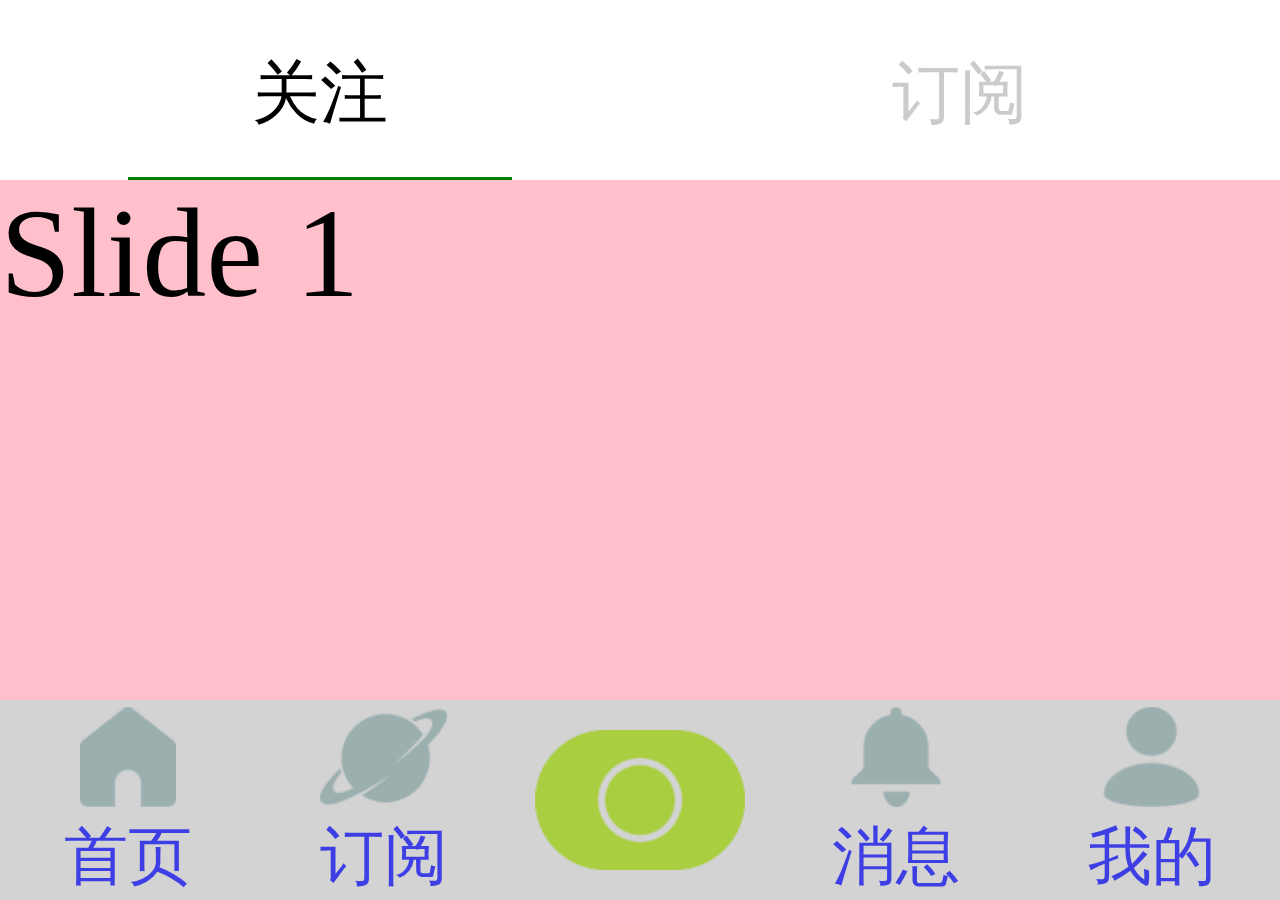
<file: index.html>
<!DOCTYPE html>
<html>
<head lang="en">
    <meta charset="UTF-8">
    <meta name="viewport" content="width=device-width, initial-scale=1.0">
    <meta http-equiv="X-UA-Compatible" content="ie=edge">
    <title></title>
    <script>
        document.querySelector('html').style.fontSize=window.screen.width/10+"px"
    </script>
    <link rel="stylesheet" href="lib/swiper/swiper.min.css"/>
    <link rel="stylesheet" href="css/index.css"/>
    <script src="js/jquery-3.1.1.min.js"></script>
    <script src="lib/swiper/swiper.min.js"></script>
</head>
<body>
   <main>
       <div class="swiper-container">
           <div class="swiper-wrapper">
               <div class="swiper-slide">Slide 1</div>
               <div class="swiper-slide">Slide 2</div>
           </div>
           <!-- Add Pagination -->
           <div class="swiper-pagination">

           </div>

       </div>
       <div class="bottom"></div>
   </main>
   <footer>
       <a href="index.html" class="home">
           <img src="./img/01-app-icons/bb_btn_home_unselect.png" alt=""/>
           <span>首页</span>
       </a>
       <a href="message.html" class="message">
           <img src="./img/01-app-icons/bb_btn_label_unselect.png" alt=""/>
           <span>订阅</span>
       </a>
       <a href="index.html" class="home">
           <img src="./img/01-app-icons/bb_btn_post_select.png" alt=""/>

       </a>
       <a href="index.html" class="home">
           <img src="./img/01-app-icons/bb_btn_message_unselect.png" alt=""/>
           <span>消息</span>
       </a>
       <a href="index.html" class="home">
           <img src="./img/01-app-icons/bb_btn_account_unselect.png" alt=""/>
           <span>我的</span>
       </a>
   </footer>
</body>
</html>
<script>
    var swiper = new Swiper('.swiper-container', {
        pagination: {
            el: '.swiper-pagination',
//            dynamicBullets: true,
        },
    });
</script>
</file>
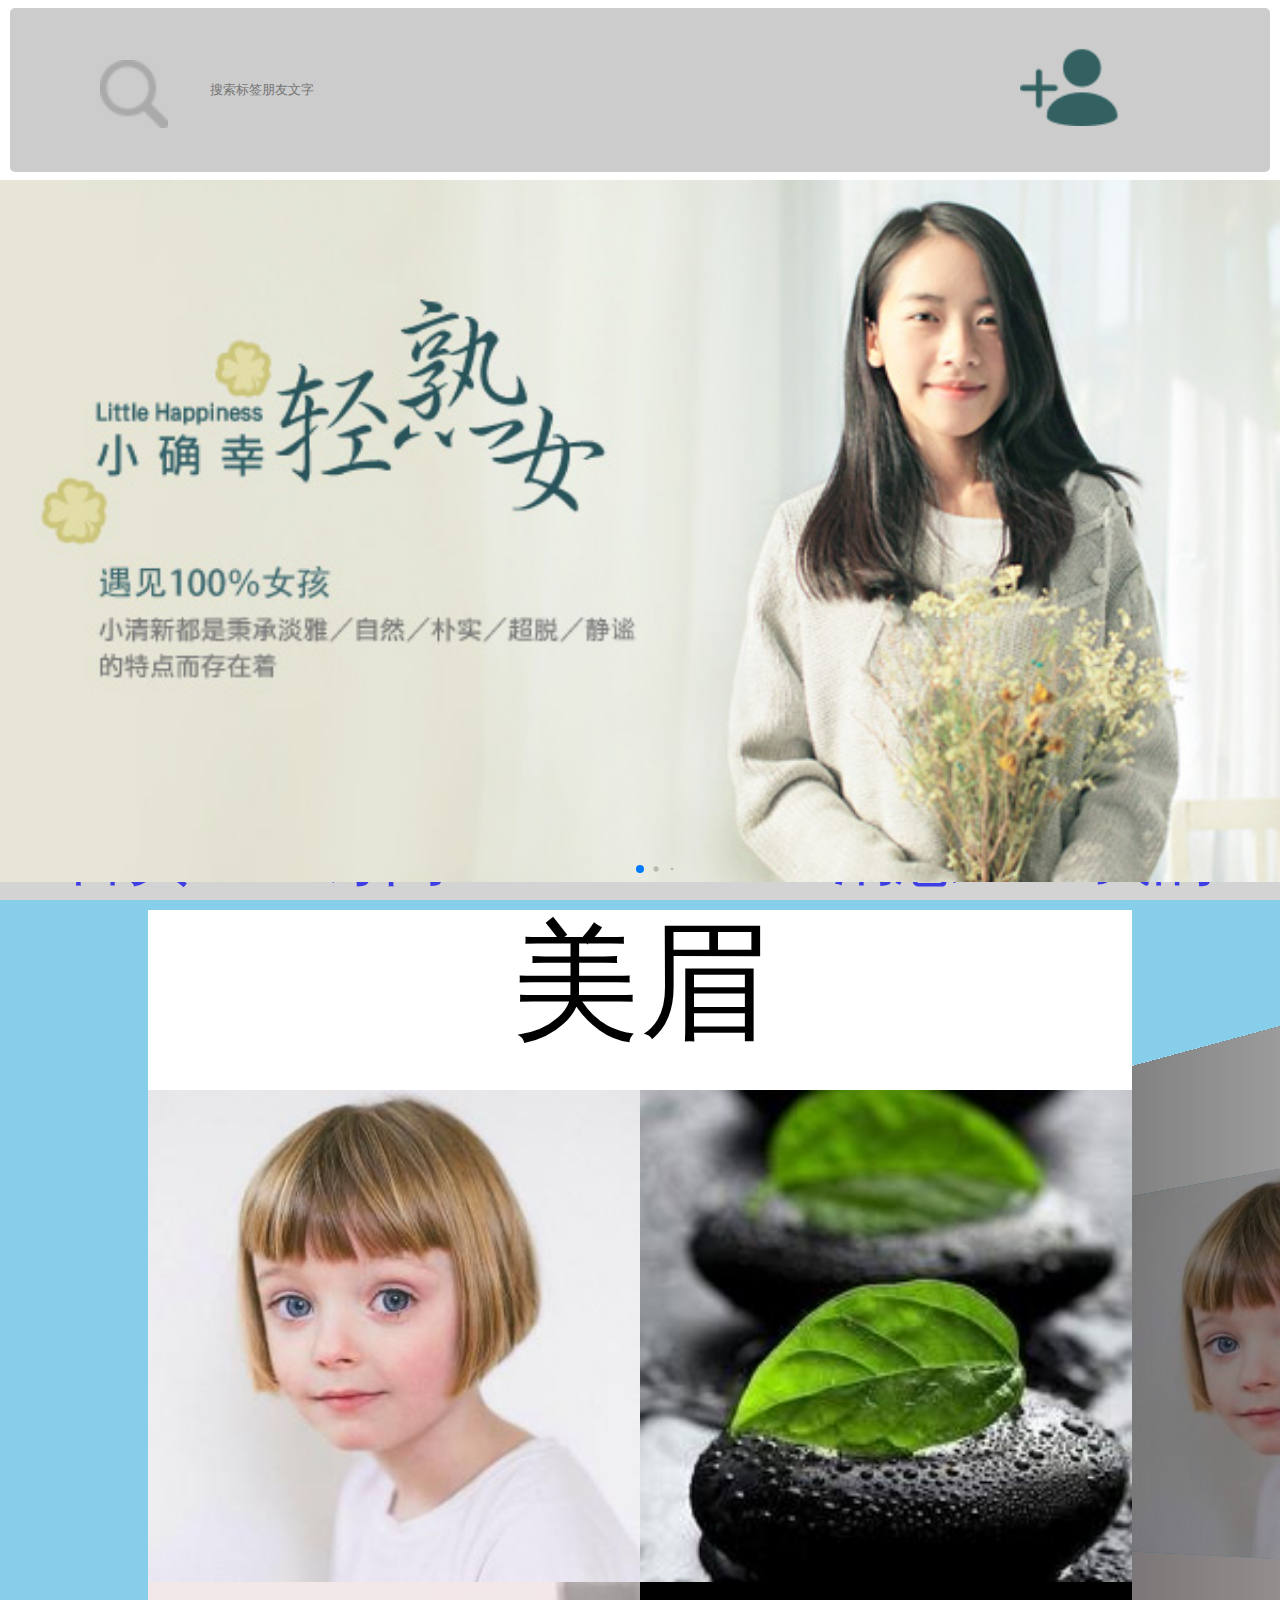
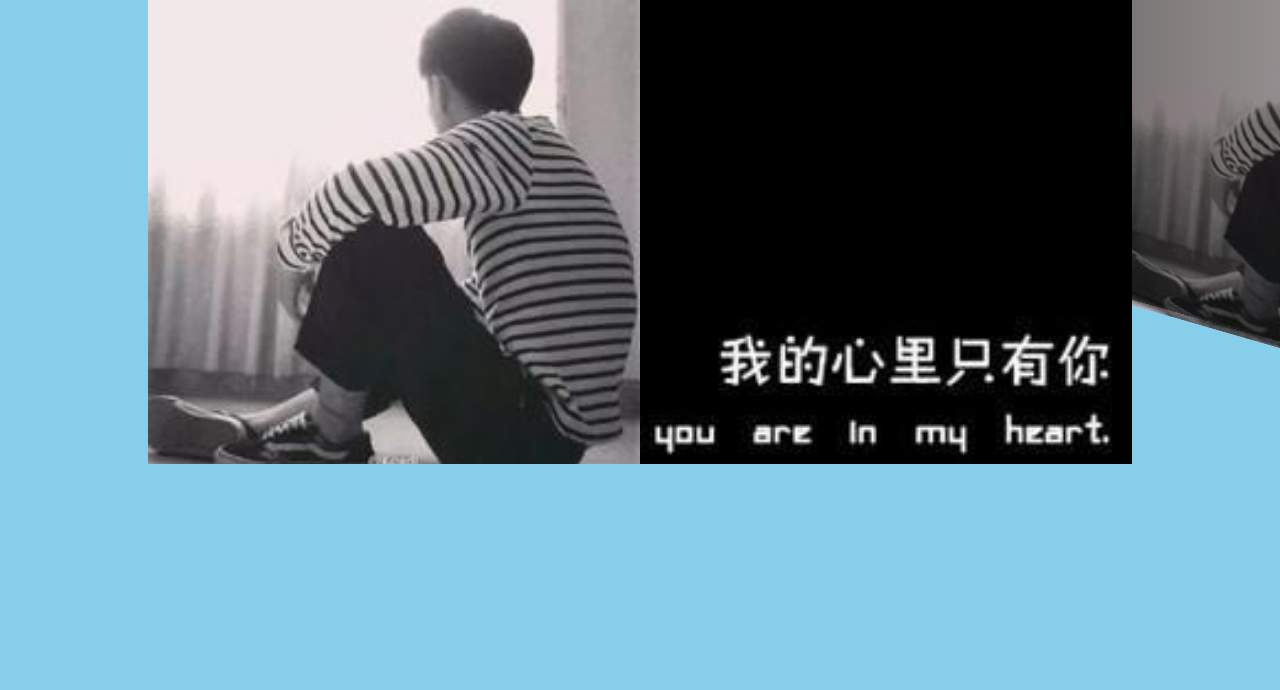
<file: message.html>
<!DOCTYPE html>
<html>
<head lang="en">
    <meta charset="UTF-8">
    <meta name="viewport" content="width=device-width, initial-scale=1.0">
    <meta http-equiv="X-UA-Compatible" content="ie=edge">
    <title></title>
    <script>
        document.querySelector('html').style.fontSize = window.screen.width / 10 + "px"
    </script>
    <link rel="stylesheet" href="lib/swiper/swiper.min.css"/>
    <link rel="stylesheet" href="css/message.css"/>
    <script src="js/jquery-3.1.1.min.js"></script>
    <script src="lib/swiper/swiper.min.js"></script>
</head>
<body>
<main>
    <div class="content">
        <div class="search">
            <input type="text" placeholder="搜索标签朋友文字"/>
        </div>
        <div class="banner">
            <div class="swiper-container" id="swiper">
                <div class="swiper-wrapper">
                    <div class="swiper-slide">
                        <a href="#">
                            <img src="img/05-banner/banner1.jpg" alt=""/>
                        </a>
                    </div>
                    <div class="swiper-slide"><a href="#"><img src="img/05-banner/banner2.jpg" alt=""/></a></div>
                    <div class="swiper-slide"><a href="#"><img src="img/05-banner/banner3.jpg" alt=""/></a></div>
                    <div class="swiper-slide"><a href="#"><img src="img/05-banner/banner4.jpg" alt=""/></a></div>
                    <div class="swiper-slide"><a href="#"><img src="img/05-banner/banner5.jpg" alt=""/></a></div>

                </div>
                <!-- Add Pagination -->
                <div class="swiper-pagination">

                </div>

            </div>
        </div>

    <div class="photoground">
    <div class="swiper-container" id="swiper2">
    <div class="swiper-wrapper">

    <div class="swiper-slide" >
    <div class="title">美眉</div>
    <img src="img/02-head-icons/01.jpg" alt=""/>
    <img src="img/02-head-icons/02.jpg" alt=""/>
    <img src="img/02-head-icons/03.jpg" alt=""/>
    <img src="img/02-head-icons/04.jpg" alt=""/>
    </div>
    <div class="swiper-slide">
        <div class="title">美眉</div>
        <img src="img/02-head-icons/01.jpg" alt=""/> <img src="img/02-head-icons/02.jpg" alt=""/>
        <img src="img/02-head-icons/03.jpg" alt=""/>
        <img src="img/02-head-icons/04.jpg" alt=""/>
    </div>

    <div class="swiper-slide">
        <div class="title">美眉</div>
        <img src="img/02-head-icons/01.jpg" alt=""/>
        <img src="img/02-head-icons/02.jpg" alt=""/>
        <img src="img/02-head-icons/03.jpg" alt=""/>
        <img src="img/02-head-icons/04.jpg" alt=""/>
    </div>
    <div class="swiper-slide">
        <div class="title">美眉</div>
        <img src="img/02-head-icons/01.jpg" alt=""/>
        <img src="img/02-head-icons/02.jpg" alt=""/>
        <img src="img/02-head-icons/03.jpg" alt=""/>
        <img src="img/02-head-icons/04.jpg" alt=""/>
    </div>
        <div class="swiper-slide">
            <div class="title">美眉</div>
            <img src="img/02-head-icons/01.jpg" alt=""/>
            <img src="img/02-head-icons/02.jpg" alt=""/>
            <img src="img/02-head-icons/03.jpg" alt=""/>
            <img src="img/02-head-icons/04.jpg" alt=""/>
        </div>

        <div class="swiper-slide">
            <div class="title">美眉</div>
            <img src="img/02-head-icons/01.jpg" alt=""/>
            <img src="img/02-head-icons/02.jpg" alt=""/>
            <img src="img/02-head-icons/03.jpg" alt=""/>
            <img src="img/02-head-icons/04.jpg" alt=""/></div>
</div>
        <!--<div class="swiper-pagination"></div>-->

</div>
</div>
    </div>


    <div class="bottom"></div>
</main>
<footer>
    <a href="index.html" class="home">
        <img src="./img/01-app-icons/bb_btn_home_unselect.png" alt=""/>
        <span>首页</span>
    </a>
    <a href="index.html" class="home">
        <img src="./img/01-app-icons/bb_btn_label_unselect.png" alt=""/>
        <span>订阅</span>
    </a>
    <a href="index.html" class="home">
        <img src="./img/01-app-icons/bb_btn_post_select.png" alt=""/>

    </a>
    <a href="index.html" class="home">
        <img src="./img/01-app-icons/bb_btn_message_unselect.png" alt=""/>
        <span>消息</span>
    </a>
    <a href="index.html" class="home">
        <img src="./img/01-app-icons/bb_btn_account_unselect.png" alt=""/>
        <span>我的</span>
    </a>
</footer>
</body>
</html>
<script>
    var swiper = new Swiper('#swiper', {
        pagination: {
            el: '.swiper-pagination',
            dynamicBullets: true,
        },
    });

    var swiper = new Swiper('#swiper2', {
        effect: 'coverflow',
        grabCursor: true,
        centeredSlides: true,
        slidesPerView: 'auto',
        coverflowEffect: {
            rotate: 50,
            stretch: 0,
            depth: 100,
            modifier: 1,
            slideShadows: true,
        },
//        pagination: {
//            el: '.swiper-pagination',
//        },
    });

</script>
</file>
<file: css/index.css>
@charset "UTF-8";
/*! normalize.css v8.0.0 | MIT License | github.com/necolas/normalize.css */
/* Document
   ========================================================================== */
/**
 * 1. Correct the line height in all browsers.
 * 2. Prevent adjustments of font size after orientation changes in iOS.
 */
html {
  line-height: 1.15;
  /* 1 */
  -webkit-text-size-adjust: 100%;
  /* 2 */ }

/* Sections
   ========================================================================== */
/**
 * Remove the margin in all browsers.
 */
body {
  margin: 0; }

/**
 * Correct the font size and margin on `h1` elements within `section` and
 * `article` contexts in Chrome, Firefox, and Safari.
 */
h1 {
  font-size: 2em;
  margin: 0.67em 0; }

/* Grouping content
   ========================================================================== */
/**
 * 1. Add the correct box sizing in Firefox.
 * 2. Show the overflow in Edge and IE.
 */
hr {
  box-sizing: content-box;
  /* 1 */
  height: 0;
  /* 1 */
  overflow: visible;
  /* 2 */ }

/**
 * 1. Correct the inheritance and scaling of font size in all browsers.
 * 2. Correct the odd `em` font sizing in all browsers.
 */
pre {
  font-family: monospace, monospace;
  /* 1 */
  font-size: 1em;
  /* 2 */ }

/* Text-level semantics
   ========================================================================== */
/**
 * Remove the gray background on active links in IE 10.
 */
a {
  background-color: transparent; }

/**
 * 1. Remove the bottom border in Chrome 57-
 * 2. Add the correct text decoration in Chrome, Edge, IE, Opera, and Safari.
 */
abbr[title] {
  border-bottom: none;
  /* 1 */
  text-decoration: underline;
  /* 2 */
  text-decoration: underline dotted;
  /* 2 */ }

/**
 * Add the correct font weight in Chrome, Edge, and Safari.
 */
b,
strong {
  font-weight: bolder; }

/**
 * 1. Correct the inheritance and scaling of font size in all browsers.
 * 2. Correct the odd `em` font sizing in all browsers.
 */
code,
kbd,
samp {
  font-family: monospace, monospace;
  /* 1 */
  font-size: 1em;
  /* 2 */ }

/**
 * Add the correct font size in all browsers.
 */
small {
  font-size: 80%; }

/**
 * Prevent `sub` and `sup` elements from affecting the line height in
 * all browsers.
 */
sub,
sup {
  font-size: 75%;
  line-height: 0;
  position: relative;
  vertical-align: baseline; }

sub {
  bottom: -0.25em; }

sup {
  top: -0.5em; }

/* Embedded content
   ========================================================================== */
/**
 * Remove the border on images inside links in IE 10.
 */
img {
  border-style: none; }

/* Forms
   ========================================================================== */
/**
 * 1. Change the font styles in all browsers.
 * 2. Remove the margin in Firefox and Safari.
 */
button,
input,
optgroup,
select,
textarea {
  font-family: inherit;
  /* 1 */
  line-height: 1.15;
  /* 1 */
  margin: 0;
  /* 2 */ }

/**
 * Show the overflow in IE.
 * 1. Show the overflow in Edge.
 */
button,
input {
  /* 1 */
  overflow: visible; }

/**
 * Remove the inheritance of text transform in Edge, Firefox, and IE.
 * 1. Remove the inheritance of text transform in Firefox.
 */
button,
select {
  /* 1 */
  text-transform: none; }

/**
 * Correct the inability to style clickable types in iOS and Safari.
 */
button,
[type="button"],
[type="reset"],
[type="submit"] {
  -webkit-appearance: button; }

/**
 * Remove the inner border and padding in Firefox.
 */
button::-moz-focus-inner,
[type="button"]::-moz-focus-inner,
[type="reset"]::-moz-focus-inner,
[type="submit"]::-moz-focus-inner {
  border-style: none;
  padding: 0; }

/**
 * Restore the focus styles unset by the previous rule.
 */
button:-moz-focusring,
[type="button"]:-moz-focusring,
[type="reset"]:-moz-focusring,
[type="submit"]:-moz-focusring {
  outline: 1px dotted ButtonText; }

/**
 * Correct the padding in Firefox.
 */
fieldset {
  padding: 0.35em 0.75em 0.625em; }

/**
 * 1. Correct the text wrapping in Edge and IE.
 * 2. Correct the color inheritance from `fieldset` elements in IE.
 * 3. Remove the padding so developers are not caught out when they zero out
 *    `fieldset` elements in all browsers.
 */
legend {
  box-sizing: border-box;
  /* 1 */
  color: inherit;
  /* 2 */
  display: table;
  /* 1 */
  max-width: 100%;
  /* 1 */
  padding: 0;
  /* 3 */
  white-space: normal;
  /* 1 */ }

/**
 * Add the correct vertical alignment in Chrome, Firefox, and Opera.
 */
progress {
  vertical-align: baseline; }

/**
 * Remove the default vertical scrollbar in IE 10+.
 */
textarea {
  overflow: auto; }

/**
 * 1. Add the correct box sizing in IE 10.
 * 2. Remove the padding in IE 10.
 */
[type="checkbox"],
[type="radio"] {
  box-sizing: border-box;
  /* 1 */
  padding: 0;
  /* 2 */ }

/**
 * Correct the cursor style of increment and decrement buttons in Chrome.
 */
[type="number"]::-webkit-inner-spin-button,
[type="number"]::-webkit-outer-spin-button {
  height: auto; }

/**
 * 1. Correct the odd appearance in Chrome and Safari.
 * 2. Correct the outline style in Safari.
 */
[type="search"] {
  -webkit-appearance: textfield;
  /* 1 */
  outline-offset: -2px;
  /* 2 */ }

/**
 * Remove the inner padding in Chrome and Safari on macOS.
 */
[type="search"]::-webkit-search-decoration {
  -webkit-appearance: none; }

/**
 * 1. Correct the inability to style clickable types in iOS and Safari.
 * 2. Change font properties to `inherit` in Safari.
 */
::-webkit-file-upload-button {
  -webkit-appearance: button;
  /* 1 */
  font: inherit;
  /* 2 */ }

/* Interactive
   ========================================================================== */
/*
 * Add the correct display in Edge, IE 10+, and Firefox.
 */
details {
  display: block; }

/*
 * Add the correct display in all browsers.
 */
summary {
  display: list-item; }

/* Misc
   ========================================================================== */
/**
 * Add the correct display in IE 10+.
 */
template {
  display: none; }

/**
 * Add the correct display in IE 10.
 */
[hidden] {
  display: none; }

html, body {
  height: 100%; }

a {
  text-decoration: none; }

main {
  height: 100%;
  display: flex;
  flex-direction: column; }
  main .swiper-container {
    flex: 1;
    width: 100%; }
    main .swiper-container .swiper-slide {
      height: 100%;
      width: 100%;
      padding-top: 1.40625rem;
      background-color: pink; }
    main .swiper-container .swiper-pagination {
      position: fixed;
      top: 0;
      left: 0;
      height: 1.40625rem;
      background-color: white;
      width: 100%;
      display: flex;
      justify-content: space-around; }
      main .swiper-container .swiper-pagination .swiper-pagination-bullet {
        width: 30%;
        height: 100%;
        margin: 0;
        border-radius: 0px;
        background-color: #fff;
        box-sizing: border-box;
        padding: 0; }
        main .swiper-container .swiper-pagination .swiper-pagination-bullet:nth-child(1)::before {
          content: '关注';
          font-size: 0.53125rem; }
        main .swiper-container .swiper-pagination .swiper-pagination-bullet:nth-child(2)::before {
          content: "订阅";
          font-size: 0.53125rem; }
      main .swiper-container .swiper-pagination .swiper-pagination-bullet-active {
        border-bottom: 3px solid green; }
  main .bottom {
    flex-basis: 1.5625rem; }

footer {
  position: fixed;
  bottom: 0;
  width: 100%;
  display: flex;
  height: 1.5625rem;
  left: 0;
  background-color: #d3d3d3; }
  footer a {
    flex: 1;
    display: flex;
    flex-direction: column;
    align-items: center;
    justify-content: space-around;
    opacity: 0.7; }
    footer a img {
      height: 0.78125rem; }
    footer a:nth-child(3) img {
      height: 1.09375rem; }
    footer a span {
      font-size: 0.5rem; }
  footer .active {
    opacity: 1; }

/*# sourceMappingURL=index.css.map */
</file>
<file: css/message.css>
/*! normalize.css v8.0.0 | MIT License | github.com/necolas/normalize.css */
/* Document
   ========================================================================== */
/**
 * 1. Correct the line height in all browsers.
 * 2. Prevent adjustments of font size after orientation changes in iOS.
 */
html {
  line-height: 1.15;
  /* 1 */
  -webkit-text-size-adjust: 100%;
  /* 2 */ }

/* Sections
   ========================================================================== */
/**
 * Remove the margin in all browsers.
 */
body {
  margin: 0; }

/**
 * Correct the font size and margin on `h1` elements within `section` and
 * `article` contexts in Chrome, Firefox, and Safari.
 */
h1 {
  font-size: 2em;
  margin: 0.67em 0; }

/* Grouping content
   ========================================================================== */
/**
 * 1. Add the correct box sizing in Firefox.
 * 2. Show the overflow in Edge and IE.
 */
hr {
  box-sizing: content-box;
  /* 1 */
  height: 0;
  /* 1 */
  overflow: visible;
  /* 2 */ }

/**
 * 1. Correct the inheritance and scaling of font size in all browsers.
 * 2. Correct the odd `em` font sizing in all browsers.
 */
pre {
  font-family: monospace, monospace;
  /* 1 */
  font-size: 1em;
  /* 2 */ }

/* Text-level semantics
   ========================================================================== */
/**
 * Remove the gray background on active links in IE 10.
 */
a {
  background-color: transparent; }

/**
 * 1. Remove the bottom border in Chrome 57-
 * 2. Add the correct text decoration in Chrome, Edge, IE, Opera, and Safari.
 */
abbr[title] {
  border-bottom: none;
  /* 1 */
  text-decoration: underline;
  /* 2 */
  text-decoration: underline dotted;
  /* 2 */ }

/**
 * Add the correct font weight in Chrome, Edge, and Safari.
 */
b,
strong {
  font-weight: bolder; }

/**
 * 1. Correct the inheritance and scaling of font size in all browsers.
 * 2. Correct the odd `em` font sizing in all browsers.
 */
code,
kbd,
samp {
  font-family: monospace, monospace;
  /* 1 */
  font-size: 1em;
  /* 2 */ }

/**
 * Add the correct font size in all browsers.
 */
small {
  font-size: 80%; }

/**
 * Prevent `sub` and `sup` elements from affecting the line height in
 * all browsers.
 */
sub,
sup {
  font-size: 75%;
  line-height: 0;
  position: relative;
  vertical-align: baseline; }

sub {
  bottom: -0.25em; }

sup {
  top: -0.5em; }

/* Embedded content
   ========================================================================== */
/**
 * Remove the border on images inside links in IE 10.
 */
img {
  border-style: none; }

/* Forms
   ========================================================================== */
/**
 * 1. Change the font styles in all browsers.
 * 2. Remove the margin in Firefox and Safari.
 */
button,
input,
optgroup,
select,
textarea {
  font-family: inherit;
  /* 1 */
  line-height: 1.15;
  /* 1 */
  margin: 0;
  /* 2 */ }

/**
 * Show the overflow in IE.
 * 1. Show the overflow in Edge.
 */
button,
input {
  /* 1 */
  overflow: visible; }

/**
 * Remove the inheritance of text transform in Edge, Firefox, and IE.
 * 1. Remove the inheritance of text transform in Firefox.
 */
button,
select {
  /* 1 */
  text-transform: none; }

/**
 * Correct the inability to style clickable types in iOS and Safari.
 */
button,
[type="button"],
[type="reset"],
[type="submit"] {
  -webkit-appearance: button; }

/**
 * Remove the inner border and padding in Firefox.
 */
button::-moz-focus-inner,
[type="button"]::-moz-focus-inner,
[type="reset"]::-moz-focus-inner,
[type="submit"]::-moz-focus-inner {
  border-style: none;
  padding: 0; }

/**
 * Restore the focus styles unset by the previous rule.
 */
button:-moz-focusring,
[type="button"]:-moz-focusring,
[type="reset"]:-moz-focusring,
[type="submit"]:-moz-focusring {
  outline: 1px dotted ButtonText; }

/**
 * Correct the padding in Firefox.
 */
fieldset {
  padding: 0.35em 0.75em 0.625em; }

/**
 * 1. Correct the text wrapping in Edge and IE.
 * 2. Correct the color inheritance from `fieldset` elements in IE.
 * 3. Remove the padding so developers are not caught out when they zero out
 *    `fieldset` elements in all browsers.
 */
legend {
  box-sizing: border-box;
  /* 1 */
  color: inherit;
  /* 2 */
  display: table;
  /* 1 */
  max-width: 100%;
  /* 1 */
  padding: 0;
  /* 3 */
  white-space: normal;
  /* 1 */ }

/**
 * Add the correct vertical alignment in Chrome, Firefox, and Opera.
 */
progress {
  vertical-align: baseline; }

/**
 * Remove the default vertical scrollbar in IE 10+.
 */
textarea {
  overflow: auto; }

/**
 * 1. Add the correct box sizing in IE 10.
 * 2. Remove the padding in IE 10.
 */
[type="checkbox"],
[type="radio"] {
  box-sizing: border-box;
  /* 1 */
  padding: 0;
  /* 2 */ }

/**
 * Correct the cursor style of increment and decrement buttons in Chrome.
 */
[type="number"]::-webkit-inner-spin-button,
[type="number"]::-webkit-outer-spin-button {
  height: auto; }

/**
 * 1. Correct the odd appearance in Chrome and Safari.
 * 2. Correct the outline style in Safari.
 */
[type="search"] {
  -webkit-appearance: textfield;
  /* 1 */
  outline-offset: -2px;
  /* 2 */ }

/**
 * Remove the inner padding in Chrome and Safari on macOS.
 */
[type="search"]::-webkit-search-decoration {
  -webkit-appearance: none; }

/**
 * 1. Correct the inability to style clickable types in iOS and Safari.
 * 2. Change font properties to `inherit` in Safari.
 */
::-webkit-file-upload-button {
  -webkit-appearance: button;
  /* 1 */
  font: inherit;
  /* 2 */ }

/* Interactive
   ========================================================================== */
/*
 * Add the correct display in Edge, IE 10+, and Firefox.
 */
details {
  display: block; }

/*
 * Add the correct display in all browsers.
 */
summary {
  display: list-item; }

/* Misc
   ========================================================================== */
/**
 * Add the correct display in IE 10+.
 */
template {
  display: none; }

/**
 * Add the correct display in IE 10.
 */
[hidden] {
  display: none; }

* {
  margin: 0;
  padding: 0;
  box-sizing: border-box; }

html, body {
  height: 100%; }

a {
  text-decoration: none; }

main {
  display: flex;
  flex-direction: column; }
  main .content {
    flex: 1; }
    main .content .search {
      height: 1.40625rem;
      width: 100%;
      padding: 8px 10px;
      box-sizing: border-box;
      display: flex;
      position: relative; }
      main .content .search::before {
        content: '';
        width: 0.53125rem;
        height: 0.53125rem;
        background: url("../img/01-app-icons/explore_search.png") no-repeat;
        background-size: 0.53125rem auto;
        position: absolute;
        left: 0.78125rem;
        top: 0.46875rem; }
      main .content .search::after {
        content: '';
        width: 0.9375rem;
        height: 0.9375rem;
        background: url("../img/01-app-icons/dashboard_find_friend.png") no-repeat;
        background-size: 0.9375rem auto;
        position: absolute;
        right: 1.09375rem;
        top: 0.234375rem; }
      main .content .search input {
        flex: 1;
        outline: none;
        border: none;
        border-radius: 5px;
        background-color: #cccccc;
        padding: 0 1.5625rem; }
    main .content .banner {
      height: 5.46875rem; }
      main .content .banner .swiper-container {
        width: 100%; }
        main .content .banner .swiper-container img {
          width: 100%; }
      main .content .banner .swiper-pagination {
        bottom: 0.3125rem; }
    main .content .photoground {
      display: block;
      background-color: skyblue;
      height: 11.015625rem;
      overflow: hidden; }
      main .content .photoground .swiper-container {
        height: 9.25rem;
        padding-top: 30px;
        box-sizing: border-box; }
        main .content .photoground .swiper-container .swiper-slide {
          width: 7.6875rem; }
          main .content .photoground .swiper-container .swiper-slide .title {
            text-align: center;
            height: 1.40625rem;
            background-color: white; }
          main .content .photoground .swiper-container .swiper-slide img {
            width: 50%;
            float: left; }
  main .bottome {
    flex-basis: 1.5625rem; }

footer {
  position: fixed;
  bottom: 0;
  width: 100%;
  display: flex;
  height: 1.5625rem;
  left: 0;
  background-color: #d3d3d3; }
  footer a {
    flex: 1;
    display: flex;
    flex-direction: column;
    align-items: center;
    justify-content: space-around;
    opacity: 0.7; }
    footer a img {
      height: 0.78125rem; }
    footer a:nth-child(3) img {
      height: 1.09375rem; }
    footer a span {
      font-size: 0.5rem; }
  footer .active {
    opacity: 1; }

/*# sourceMappingURL=message.css.map */
</file>
